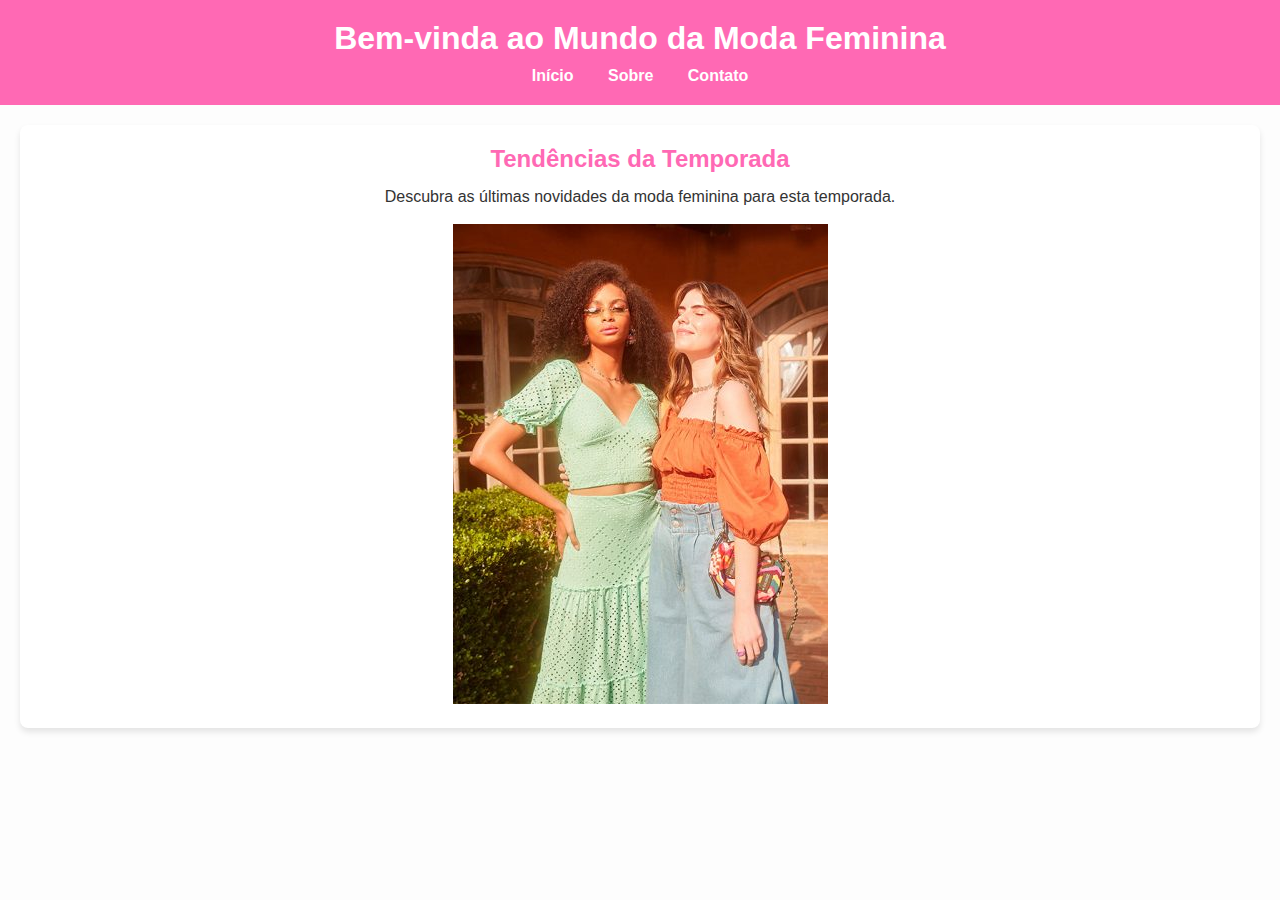
<file: index.html>
<!DOCTYPE html>
<html lang="pt-BR">
<head>
    <meta charset="UTF-8">
    <meta name="viewport" content="width=device-width, initial-scale=1.0">
    <title>Moda Feminina</title>
    <link rel="stylesheet" href="style.css">
</head>
<body>
    <header>
        <h1>Bem-vinda ao Mundo da Moda Feminina</h1>
        <nav>
            <a href="index.html">Início</a>
            <a href="sobre.html">Sobre</a>
            <a href="contato.html">Contato</a>
        </nav>
    </header>
    <main>
        <section>
            <h2>Tendências da Temporada</h2>
            <p>Descubra as últimas novidades da moda feminina para esta temporada.</p><br>
            <img src="img3.jpg" alt="">
        </section>
        <script src="script.js"></script>
    </main>
</body>
</html>
</file>
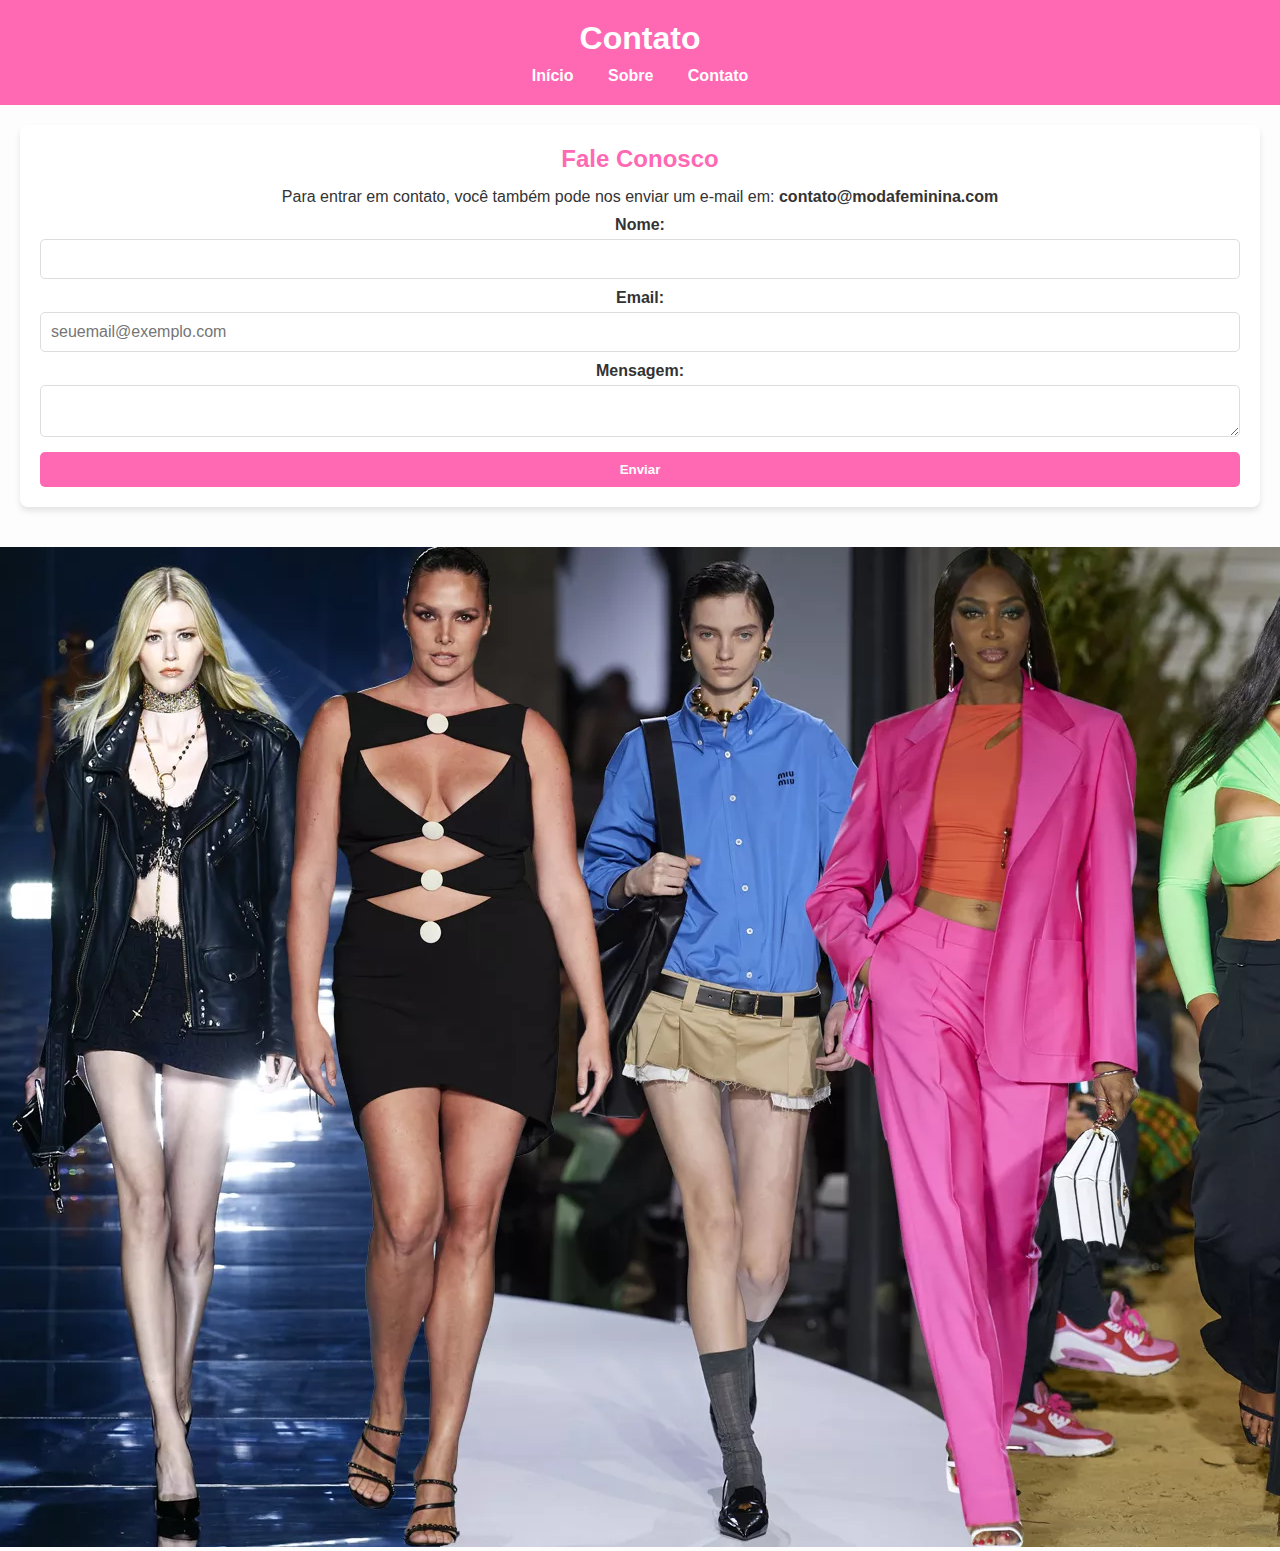
<file: contato.html>
<!DOCTYPE html>
<html lang="pt-BR">
<head>
    <meta charset="UTF-8">
    <meta name="viewport" content="width=device-width, initial-scale=1.0">
    <title>Contato - Moda Feminina</title>
    <link rel="stylesheet" href="style.css">
</head>
<body>
    <header>
        <h1>Contato</h1>
        <nav>
            <a href="index.html">Início</a>
            <a href="sobre.html">Sobre</a>
            <a href="contato.html">Contato</a>
        </nav>
    </header>
    <main>
        <section>
            <h2>Fale Conosco</h2>
            <p>Para entrar em contato, você também pode nos enviar um e-mail em: <strong>contato@modafeminina.com</strong></p>
            <form action="#" method="post">
                <label for="nome">Nome:</label>
                <input type="text" id="nome" name="nome" required>
                
                <label for="email">Email:</label>
                <input type="email" id="email" name="email" required placeholder="seuemail@exemplo.com">
                
                <label for="mensagem">Mensagem:</label>
                <textarea id="mensagem" name="mensagem" required></textarea>
                
                <button type="button" onclick="salvarNome()">Enviar</button>
            </form>
        </section>
    </main>
    <img src="img6.webp" alt="">
</body>
</html>
</file>
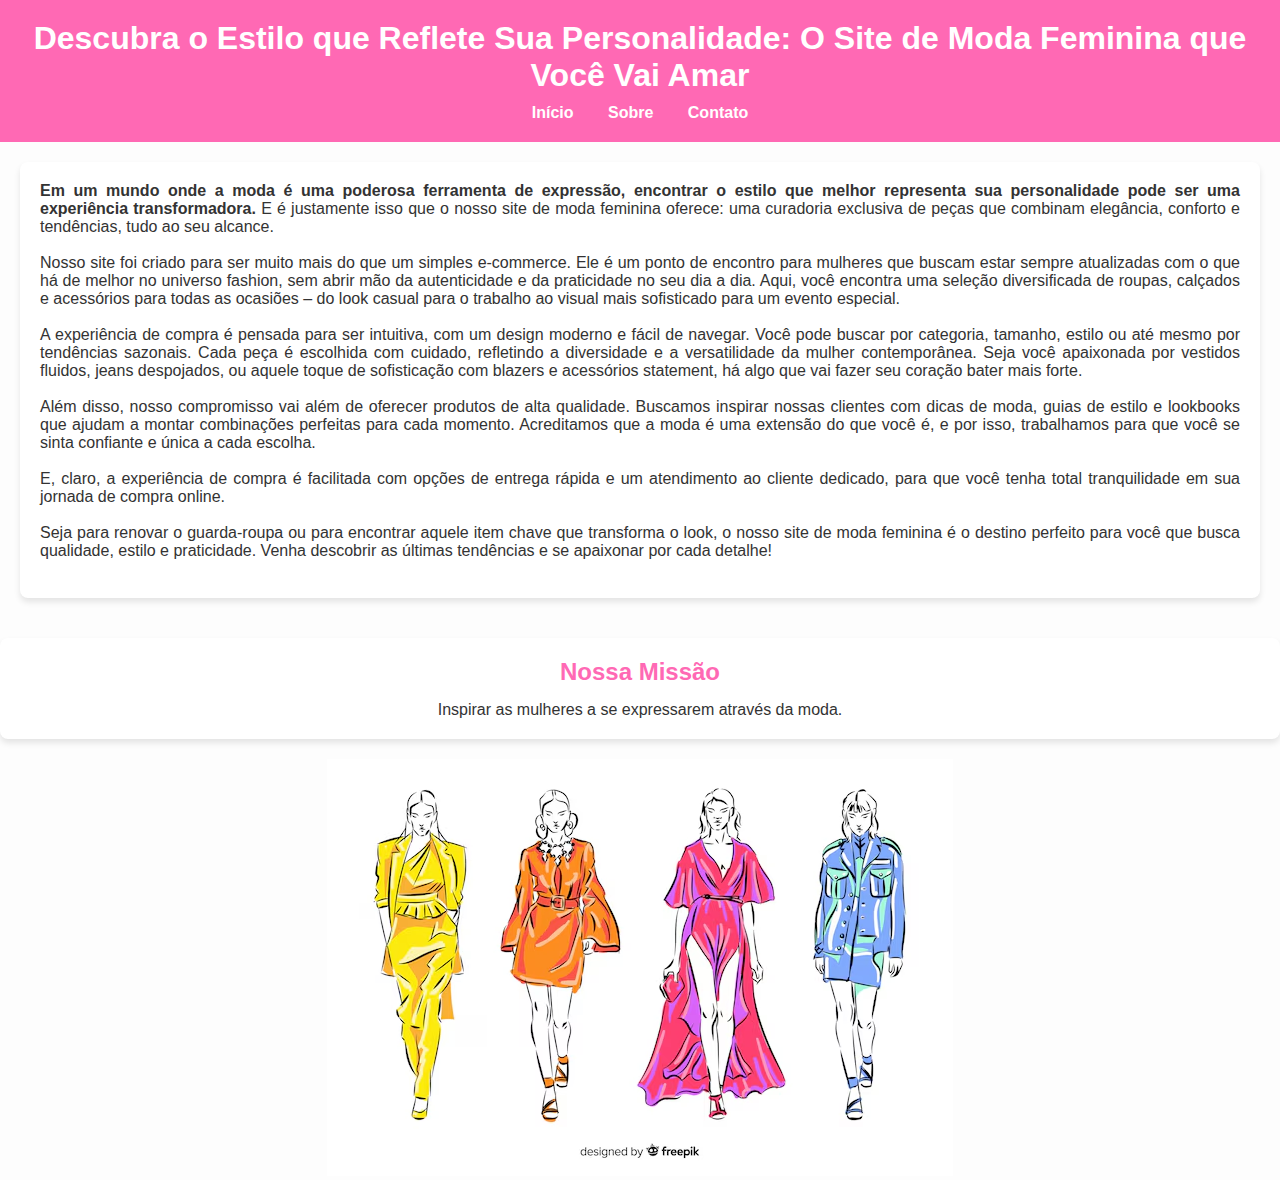
<file: sobre.html>
<!DOCTYPE html>
<html lang="pt-BR">
<head>
    <meta charset="UTF-8">
    <meta name="viewport" content="width=device-width, initial-scale=1.0">
    <title>Sobre - Moda Feminina</title>
    <link rel="stylesheet" href="style.css">
</head>
<body>
    <header>
        <h1>Descubra o Estilo que Reflete Sua Personalidade: O Site de Moda Feminina que Você Vai Amar</h1>
        <nav>
            <a href="index.html">Início</a>
            <a href="sobre.html">Sobre</a>
            <a href="contato.html">Contato</a>
        </nav>
    </header>
    <main>
        <section class="sobre">
    <p><strong>Em um mundo onde a moda é uma poderosa ferramenta de expressão, encontrar o estilo que melhor representa sua personalidade pode ser uma experiência transformadora.</strong> E é justamente isso que o nosso site de moda feminina oferece: uma curadoria exclusiva de peças que combinam elegância, conforto e tendências, tudo ao seu alcance.</p> <br>

    <p>Nosso site foi criado para ser muito mais do que um simples e-commerce. Ele é um ponto de encontro para mulheres que buscam estar sempre atualizadas com o que há de melhor no universo fashion, sem abrir mão da autenticidade e da praticidade no seu dia a dia. Aqui, você encontra uma seleção diversificada de roupas, calçados e acessórios para todas as ocasiões – do look casual para o trabalho ao visual mais sofisticado para um evento especial.</p><br>

    <p>A experiência de compra é pensada para ser intuitiva, com um design moderno e fácil de navegar. Você pode buscar por categoria, tamanho, estilo ou até mesmo por tendências sazonais. Cada peça é escolhida com cuidado, refletindo a diversidade e a versatilidade da mulher contemporânea. Seja você apaixonada por vestidos fluidos, jeans despojados, ou aquele toque de sofisticação com blazers e acessórios statement, há algo que vai fazer seu coração bater mais forte.</p><br>

    <p>Além disso, nosso compromisso vai além de oferecer produtos de alta qualidade. Buscamos inspirar nossas clientes com dicas de moda, guias de estilo e lookbooks que ajudam a montar combinações perfeitas para cada momento. Acreditamos que a moda é uma extensão do que você é, e por isso, trabalhamos para que você se sinta confiante e única a cada escolha.</p><br>

    <p>E, claro, a experiência de compra é facilitada com opções de entrega rápida e um atendimento ao cliente dedicado, para que você tenha total tranquilidade em sua jornada de compra online.</p><br>

    <p>Seja para renovar o guarda-roupa ou para encontrar aquele item chave que transforma o look, o nosso site de moda feminina é o destino perfeito para você que busca qualidade, estilo e praticidade. Venha descobrir as últimas tendências e se apaixonar por cada detalhe!</p> <br>
</section>
</main> 
    
        <section>
            <h2>Nossa Missão</h2>
            <p>Inspirar as mulheres a se expressarem através da moda.</p>
        </section>
    <img src="img5.avif" alt="">
</body>
</html>
</file>
<file: style.css>
/* Reset básico para remover margens e paddings padrão */
* {
    margin: 0;
    padding: 0;
    box-sizing: border-box;
}

body {
    font-family: Arial, sans-serif;
    background-color: #fdfdfd; /* Fundo claro e clean */
    color: #333; /* Cor de texto suave */
    text-align: center;
}

/* Cabeçalho */
header {
    background-color: #ff69b4; /* Rosa feminino e elegante */
    color: #fff;
    padding: 20px;
    text-align: center;
}

header h1 {
    font-size: 2em;
}

nav {
    margin-top: 10px;
}

nav a {
    color: #fff;
    text-decoration: none;
    margin: 0 15px;
    font-weight: bold;
}

nav a:hover {
    text-decoration: underline;
}

/* Estilo principal */
main {
    padding: 20px;
}

h2 {
    font-size: 1.5em;
    color: #ff69b4;
    margin-bottom: 15px;
}

/* Seções */
section {
    margin-bottom: 20px;
    padding: 20px;
    background-color: #fff;
    border-radius: 8px;
    box-shadow: 0px 4px 6px rgba(0, 0, 0, 0.1);
}

/* Formulário de contato */
form {
    display: flex;
    flex-direction: column;
}

label {
    font-weight: bold;
    margin-top: 10px;
}

input, textarea {
    padding: 10px;
    margin-top: 5px;
    border: 1px solid #ddd;
    border-radius: 5px;
    font-size: 1em;
}

button {
    margin-top: 15px;
    padding: 10px;
    border: none;
    border-radius: 5px;
    background-color: #ff69b4;
    color: #fff;
    font-weight: bold;
    cursor: pointer;
}

button:hover {
    background-color: #e75480; /* Um tom mais escuro ao passar o mouse */
}
.sobre{
    text-align: justify;
}
</file>
